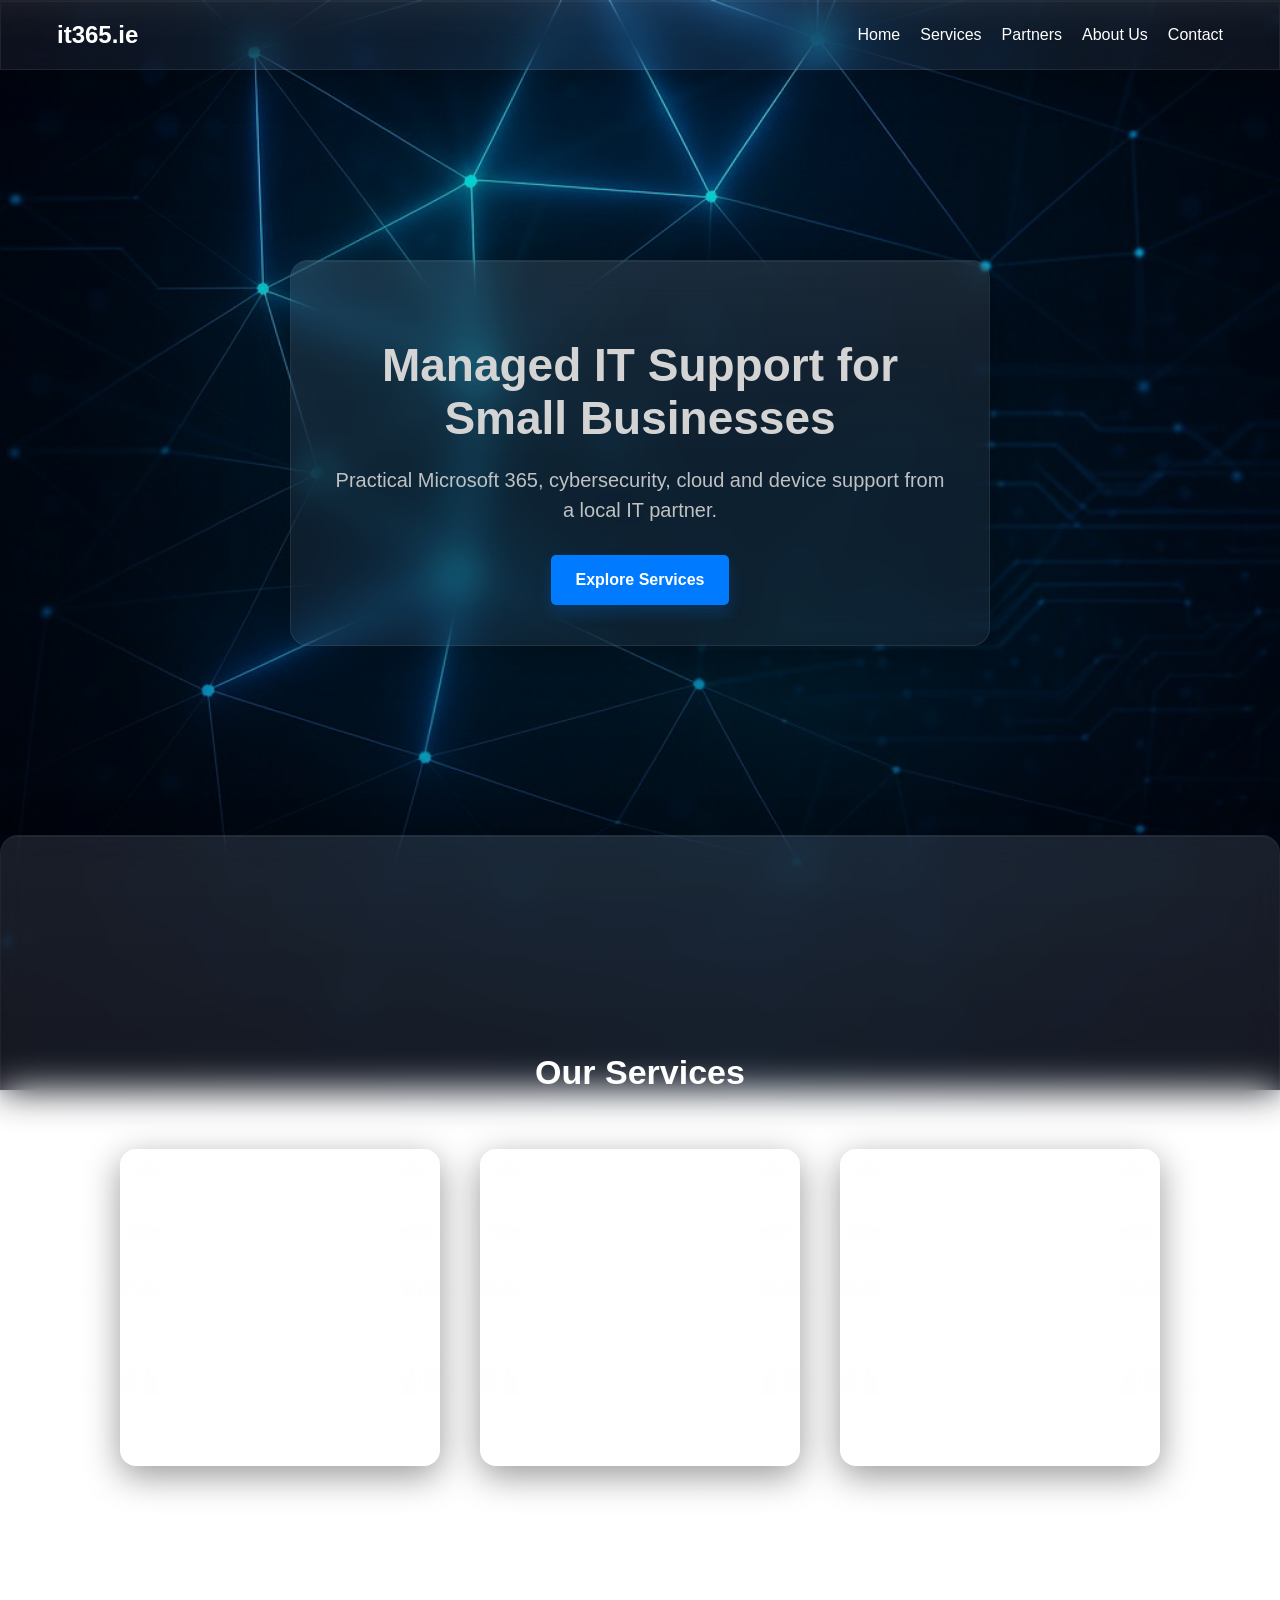
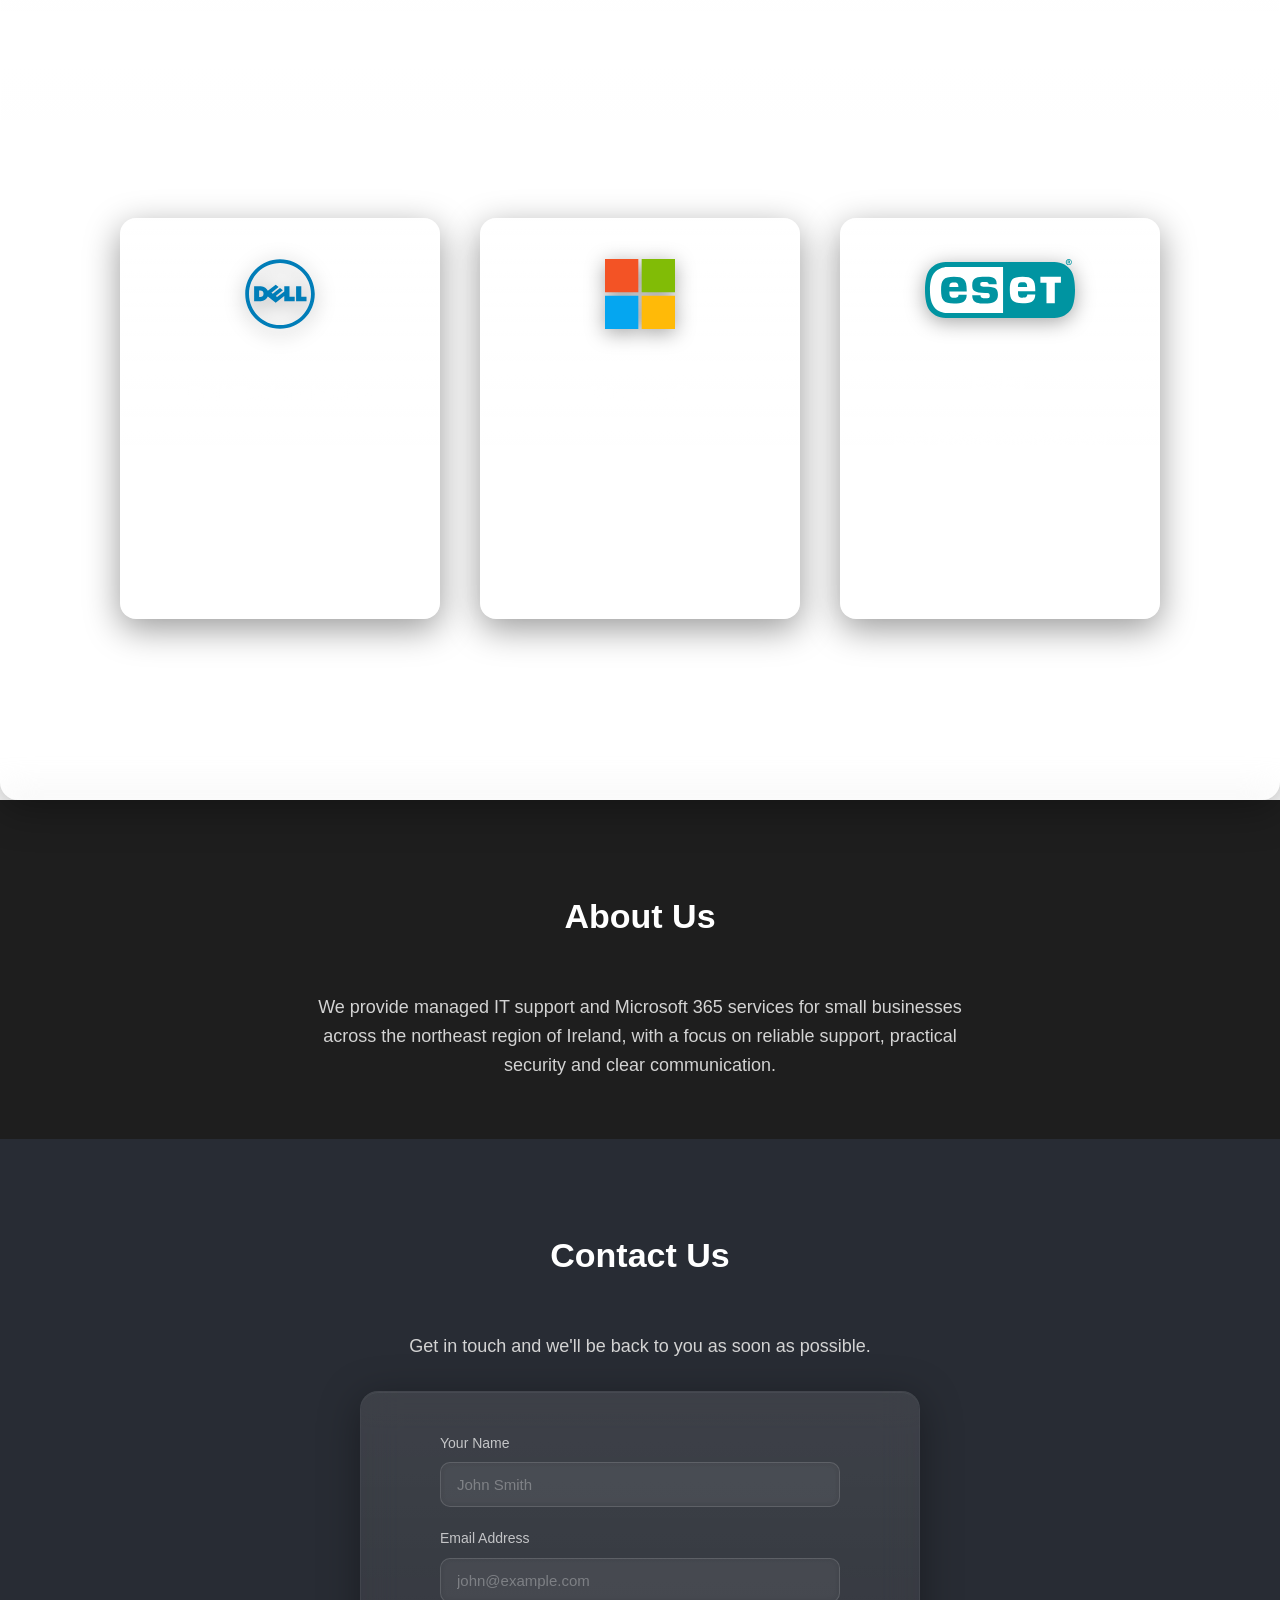
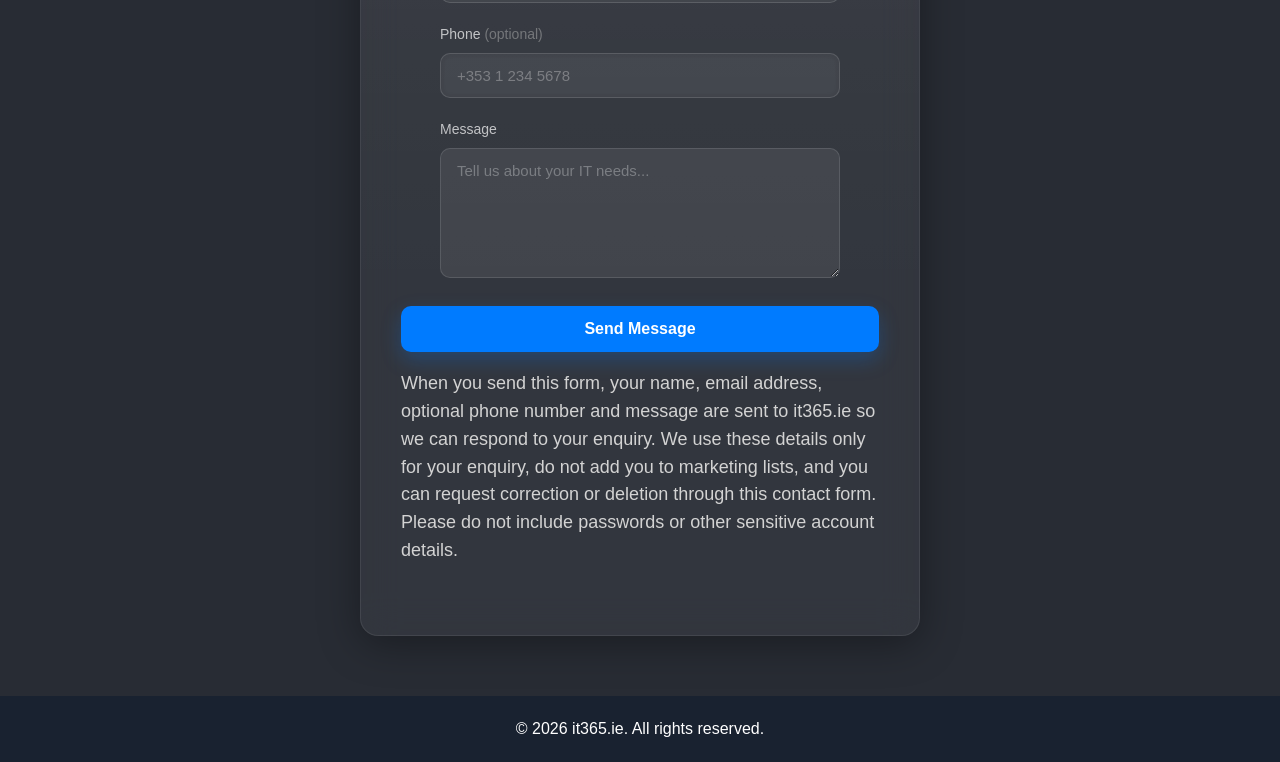
<file: index.html>
<!DOCTYPE html>
<html lang="en">
<head>
    <meta charset="UTF-8">
    <meta name="viewport" content="width=device-width, initial-scale=1.0">
    <title>Managed IT Support for Irish Businesses | it365.ie</title>
    <meta name="description" content="it365.ie provides managed IT support, Microsoft 365, Azure, Dell solutions and cybersecurity for small businesses across Ireland.">
    <link rel="stylesheet" href="css/styles.css">
</head>
<body>

    <!-- Snow container (for falling snowflakes) -->
     <!--
    <div class="snow-container"></div>
    -->

    <!-- Navigation Bar -->
    <header>
        <nav class="navbar glass">
            <a href="#home" class="logo">it365.ie</a>
            <ul class="nav-links">
                <li><a href="#home">Home</a></li>
                <li><a href="#services">Services</a></li>
                <li><a href="#partners">Partners</a></li>
                <li><a href="#about">About Us</a></li>
                <li><a href="#contact">Contact</a></li>
            </ul>
        </nav>
    </header>

<main>

    <!-- Hero Section -->
    <section id="home" class="hero">
        <div class="hero-content glass">
            <h1>Managed IT Support for Small Businesses</h1>
            <p>Practical Microsoft 365, cybersecurity, cloud and device support from a local IT partner.</p>
            <a href="#services" class="cta-button">Explore Services</a>
        </div>
    </section>

    <!-- Combined Services + Partners Wrapper -->
    <section class="services-wrapper glass">

        <!-- Services Section -->
        <section id="services" class="services">
            <h2>Our Services</h2>
            <div class="service-cards">
                <div class="card glass">
                    <h3>Managed IT Support</h3>
                    <p>Day-to-day helpdesk support, device setup, maintenance and plain-English advice to keep your team working.</p>
                </div>
                <div class="card glass">
                    <h3>Microsoft 365 & Cloud</h3>
                    <p>Email, Teams, SharePoint, OneDrive, Azure and identity services configured for secure collaboration.</p>
                </div>
                <div class="card glass">
                    <h3>Cybersecurity & Protection</h3>
                    <p>Endpoint security, patching, multi-factor authentication and backup guidance to reduce everyday business risk.</p>
                </div>
            </div>
        </section>

        <!-- Partners Section -->
        <section id="partners" class="services">
            <h2>Our Partners</h2>
            <div class="service-cards">

    <div class="card glass partner-card">
        <img src="images/partners/dell.svg" alt="Dell Technologies Logo" class="partner-logo">
        <h3>Dell Technologies</h3>
        <p>We have partnered with Dell for over 20 years to bring the latest technologies for AI workloads, servers, networks, desktops and laptops to business customers.</p>
    </div>

    <div class="card glass partner-card">
        <img src="images/partners/microsoft.svg" alt="Microsoft Logo" class="partner-logo">
        <h3>Microsoft</h3>
        <p>Microsoft 365 and Azure provide identity management, security, collaboration and analytics tools for small businesses.</p>
    </div>

    <div class="card glass partner-card">
        <img src="images/partners/esetsecurity.svg" alt="ESET Logo" class="partner-logo">
        <h3>ESET</h3>
        <p>ESET provides enterprise-level cybersecurity platforms to suit businesses of every size.</p>
    </div>

</div>
<!--
            <div class="pricing-button-container">
                <a href="support-plan-estimate.html" class="cta-button">
                    Pricing Calculator
                </a>
            </div>
            -->
        </section>

    </section>

    <!-- About Us Section -->
    <section id="about" class="about">
        <h2>About Us</h2>
        <p>We provide managed IT support and Microsoft 365 services for small businesses across the northeast region of Ireland, with a focus on reliable support, practical security and clear communication.</p>
    </section>

<!-- Contact Section -->
<section id="contact" class="contact">
    <h2>Contact Us</h2>
    <p>Get in touch and we'll be back to you as soon as possible.</p>
    <div class="contact-card glass" id="contactCard">
        <form id="contactForm" action="https://formspree.io/f/xjgeldjj" method="POST" novalidate>

            <div class="form-group">
                <label for="name">Your Name</label>
                <input type="text" id="name" name="name" placeholder="John Smith" required>
            </div>

            <div class="form-group">
                <label for="email">Email Address</label>
                <input type="email" id="email" name="email" placeholder="john@example.com" required>
            </div>

            <div class="form-group">
                <label for="phone">Phone <span>(optional)</span></label>
                <input type="tel" id="phone" name="phone" placeholder="+353 1 234 5678">
            </div>

            <div class="form-group">
                <label for="message">Message</label>
                <textarea id="message" name="message" placeholder="Tell us about your IT needs..." required></textarea>
            </div>

            <input type="text" name="_gotcha" style="display:none">

            <button type="submit" class="submit-btn" id="submitBtn">Send Message</button>

            <p class="privacy-note">When you send this form, your name, email address, optional phone number and message are sent to it365.ie so we can respond to your enquiry. We use these details only for your enquiry, do not add you to marketing lists, and you can request correction or deletion through this contact form. Please do not include passwords or other sensitive account details.</p>

            <div class="form-message" id="formMessage"></div>

        </form>
    </div>
</section>

</main>


    <!-- Footer -->
    <footer>
        <p>&copy; <span id="year"></span> it365.ie. All rights reserved.</p>
    </footer>
    <script src="js/site.js"></script>

</body>
</html>
</file>
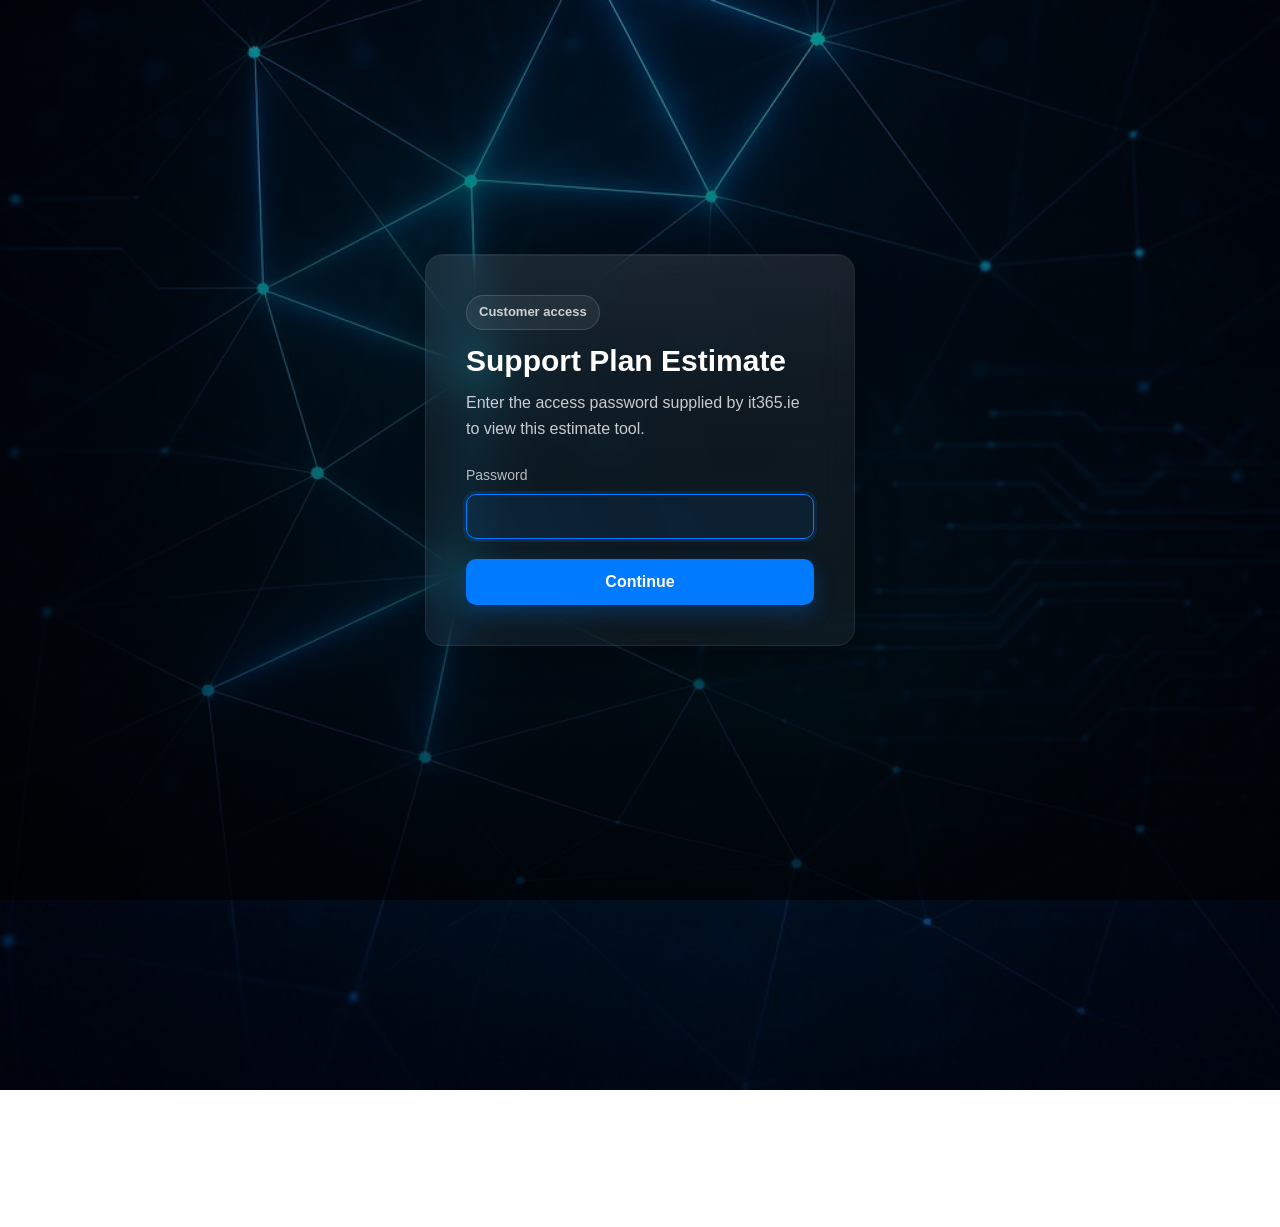
<file: support-plan-estimate.html>
<!DOCTYPE html>
<html lang="en">
<head>
    <meta charset="UTF-8">
    <meta name="viewport" content="width=device-width, initial-scale=1.0">
    <title>Support Plan Estimate | it365.ie</title>
    <meta name="robots" content="noindex, nofollow, noarchive">
    <link rel="stylesheet" href="css/styles.css">
    <!-- Favicon -->
    <link rel="icon" href="images/favicon.ico" type="image/x-icon">
    <!-- Meta Tags for SEO -->
    <meta name="description" content="Private support plan estimate tool for existing it365.ie customers.">
</head>
<body class="private-estimate-page is-locked">
    <div class="password-gate" id="passwordGate" role="dialog" aria-modal="true" aria-labelledby="passwordGateHeading">
        <form class="password-card glass" id="passwordGateForm">
            <p class="estimate-kicker">Customer access</p>
            <h1 id="passwordGateHeading">Support Plan Estimate</h1>
            <p>Enter the access password supplied by it365.ie to view this estimate tool.</p>
            <div class="form-group">
                <label for="estimatePassword">Password</label>
                <input type="password" id="estimatePassword" name="estimatePassword" autocomplete="current-password" required>
            </div>
            <button type="submit" class="submit-btn">Continue</button>
            <p class="form-message" id="passwordGateMessage" aria-live="polite"></p>
        </form>
    </div>

    <!-- Navigation Bar -->
    <header>
        <nav class="navbar glass">
            <a href="index.html" class="logo">it365.ie</a>
            <span class="customer-link-label">Existing customer estimate</span>
        </nav>
    </header>

    <!-- Main Content -->
    <main>
        <!-- Pricing Calculator Section -->
        <section id="pricing-calculator" class="pricing-calculator" aria-labelledby="pricing-calculator-heading">
            <div class="calculator-card glass">
                <h1 id="pricing-calculator-heading">Monthly Support Plan Estimate</h1>
                <p class="description">
                    Use this to estimate a monthly managed support plan for your existing business setup. It is a guide only, not a public price list or final quotation. <strong>All prices exclude VAT.</strong>
                </p>
                <form id="calculator-form" onsubmit="return false;">
                    <div class="form-group">
                        <label for="sites">Number of Sites <span>(€100 each)</span>:</label>
                        <input type="text" id="sites" name="sites" inputmode="numeric" pattern="[0-9]*" value="1" autocomplete="off">
                    </div>                    
                    <div class="form-group">
                        <label for="servers">Number of Servers <span>(€30 support + €45 backup each)</span>:</label>
                        <input type="text" id="servers" name="servers" inputmode="numeric" pattern="[0-9]*" value="0" autocomplete="off">
                    </div>
                    <div class="form-group">
                        <label for="pcs">Number of PCs/Laptops/Virtual Machines <span>(€15 each)</span>:</label>
                        <input type="text" id="pcs" name="pcs" inputmode="numeric" pattern="[0-9]*" value="0" autocomplete="off">
                    </div>
                    <div class="checkbox-group">
                        <input type="checkbox" id="microsoftBackup" name="microsoftBackup">
                        <label for="microsoftBackup">
                            Add Microsoft 365 backup
                            <span>€3 per PC, laptop or VM</span>
                        </label>
                    </div>
                    <!-- Error Message -->
                    <p id="error-message" class="error-message"></p>
                </form>
                <!-- Cost Breakdown -->
                <div id="breakdown" class="breakdown glass">
                    <p>Sites: <span id="siteCost">€0.00</span></p>
                    <p>Server support: <span id="serverSupportCost">€0.00</span></p>
                    <p>Server backup: <span id="serverBackupCost">€0.00</span></p>
                    <p>PCs/Laptops/VMs: <span id="pcCost">€0.00</span></p>
                    <p>Microsoft 365 backup: <span id="microsoftBackupCost">€0.00</span></p>
                    <div id="result" class="result">
                        <h3>Monthly Total: <span id="total">€0.00</span></h3>
                    </div>
                </div>
                <div class="estimate-actions">
                    <p class="estimate-note">We will review the figures with you before confirming any plan, especially where backup, Microsoft 365, security, site visits or project work are involved.</p>
                </div>
            </div>
        </section>
    </main>

    <!-- Footer -->
    <footer>
        <p>&copy; <span id="year"></span> it365.ie All rights reserved.</p>
    </footer>

    <!-- JavaScript Files -->
    <script src="js/calculator.js"></script>
    <script src="js/site.js"></script>
</body>
</html>
</file>
<file: css/styles.css>
*,
*::before,
*::after {
    box-sizing: border-box;
}

/* Core Colors (optional) */
:root {
    --bg-main: #1e1e1e;
    --bg-section: #282c34;
    --bg-card: #333842;
    --bg-nav: #192230;
    --primary: #007BFF;
    --accent: #ffde59;
    --text-main: #d3d3d3;
}

/* ============================
   General Styles + Typography
============================ */

body {
    margin: 0;
    font-family: 'Segoe UI', Tahoma, Geneva, Verdana, sans-serif;
    color: var(--text-main);
    line-height: 1.6;

    /* Background image stays visible when scrolling */
    background: url('../images/hero-bg.jpeg') no-repeat center center fixed;
    background-size: cover;

    /* Typography smoothing */
    -webkit-font-smoothing: antialiased;
    -moz-osx-font-smoothing: grayscale;
}

html {
    scroll-behavior: smooth;
}

section {
    scroll-margin-top: 90px;
}

/* ============================
   Navigation Bar
============================ */

.navbar {
    display: flex;
    justify-content: space-between;
    align-items: center;
    gap: 24px;
    padding: 15px clamp(20px, 5vw, 56px);

    /* Glass effect */
    background: rgba(25, 34, 48, 0.55);
    backdrop-filter: blur(14px);
    -webkit-backdrop-filter: blur(14px);

    border-bottom: 1px solid rgba(255,255,255,0.08);
    box-shadow: 0 8px 32px rgba(0,0,0,0.35);

    position: sticky;
    top: 0;
    z-index: 50;
}

.navbar.glass {
    border-radius: 0;
    overflow: visible;
    padding: 15px clamp(20px, 5vw, 56px);
}

.logo {
    font-size: 24px;
    font-weight: 700;
    color: #fff;
    text-decoration: none;
}

.nav-links {
    list-style: none;
    display: flex;
    flex-wrap: wrap;
    gap: 20px;
    margin: 0;
    padding: 0;
}

.nav-links li {
    margin: 0;
}

.nav-links a {
    text-decoration: none;
    color: #fff;
    font-size: 16px;
    transition: color 0.3s;
}

.nav-links a:hover {
    color: var(--accent);
}

.customer-link-label {
    color: rgba(255,255,255,0.72);
    font-size: 14px;
    font-weight: 500;
}

.private-estimate-page .navbar {
    background: rgba(25, 34, 48, 0.9);
    backdrop-filter: none;
    -webkit-backdrop-filter: none;
}

.private-estimate-page.is-locked {
    min-height: 100vh;
    overflow: hidden;
}

.private-estimate-page.is-locked > header,
.private-estimate-page.is-locked > main,
.private-estimate-page.is-locked > footer {
    visibility: hidden;
    pointer-events: none;
    user-select: none;
}

.password-gate {
    position: fixed;
    inset: 0;
    z-index: 100;
    display: flex;
    align-items: center;
    justify-content: center;
    padding: 20px;
    background:
        linear-gradient(to bottom, rgba(0,0,0,0.42), rgba(0,0,0,0.68)),
        url('../images/hero-bg.jpeg') no-repeat center center;
    background-size: cover;
}

.private-estimate-page:not(.is-locked) .password-gate {
    display: none;
}

.password-card {
    width: min(430px, 100%);
    text-align: left;
}

.password-card h1 {
    margin: 0 0 12px;
    color: #fff;
    font-size: 30px;
    line-height: 1.15;
}

.password-card p {
    color: rgba(255,255,255,0.78);
    margin: 0 0 22px;
}

.password-card .estimate-kicker {
    margin-bottom: 14px;
}

.password-card .form-message {
    margin-bottom: 0;
}

/* ============================
   Glass Utility
============================ */

.glass {
    background: rgba(255, 255, 255, 0.05);
    backdrop-filter: blur(18px);
    -webkit-backdrop-filter: blur(18px);

    border: 1px solid rgba(255,255,255,0.08);
    border-radius: 18px;

    padding: 40px;

    box-shadow:
        0 8px 40px rgba(0,0,0,0.35),
        inset 0 1px 0 rgba(255,255,255,0.05);

    position: relative;
    overflow: hidden;
}

.glass::before {
    content: "";
    position: absolute;
    inset: 0;
    border-radius: inherit;

    background: linear-gradient(
        to bottom,
        rgba(255,255,255,0.15),
        rgba(255,255,255,0.05) 30%,
        transparent 60%
    );

    opacity: 0.35;
    pointer-events: none;
}

/* ============================
   Hero Section
============================ */

.hero {
    position: relative;
    min-height: 85vh;

    display: flex;
    justify-content: center;
    align-items: center;

    padding: 120px 20px;
    text-align: center;
}

.hero::before {
    content: "";
    position: absolute;
    inset: 0;
    background: linear-gradient(
        to bottom,
        rgba(0, 0, 0, 0.15),
        rgba(0, 0, 0, 0.30)
    );
}

.hero-content {
    position: relative;
    max-width: 700px;
    width: 100%;
}

/* Typography tightening */
.hero h1 {
    font-size: 46px;
    font-weight: 600;
    line-height: 1.15;
    letter-spacing: 0;
    margin-bottom: 20px;
}

.hero p {
    font-size: 20px;
    font-weight: 400;
    line-height: 1.5;
    opacity: 0.9;
    margin-bottom: 30px;
}

/* ============================
   Buttons
============================ */

.cta-button,
.modern-button {
    padding: 12px 25px;
    text-decoration: none;
    border-radius: 5px;
    font-weight: 700;
    transition: background-color 0.3s, transform 0.2s;
    display: inline-block;
    cursor: pointer;
    border: none;
    background-color: var(--primary);
    color: #fff;
    box-shadow: 0px 8px 15px rgba(0, 123, 255, 0.2);
}

.cta-button:hover,
.modern-button:hover {
    background-color: #0056b3;
    transform: translateY(-3px);
}

/* ============================
   Services / Partners Sections
============================ */

.services {
    padding: 80px 20px;
    text-align: center;
    background: transparent;
}

.services-wrapper {
    padding: 100px 20px;
    margin: 0;
}

/* Section headings (typography tightening) */
.services h2,
.about h2,
.contact h2 {
    font-size: 34px;
    font-weight: 600;
    letter-spacing: 0;
    margin-bottom: 50px;
    color: #fff;
}

/* Cards grid */
.service-cards {
    display: grid;
    grid-template-columns: repeat(3, 320px);
    justify-content: center;
    gap: 40px;
    margin-top: 50px;
}

/* Card */
.card {
    background: rgba(255,255,255,0.05);
    backdrop-filter: blur(14px);
    -webkit-backdrop-filter: blur(14px);

    border-radius: 16px;
    padding: 40px 30px;
    width: 320px;

    display: flex;
    flex-direction: column;
    align-items: center;
    text-align: center;

    border: 1px solid rgba(255,255,255,0.08);
    box-shadow: 0 10px 35px rgba(0,0,0,0.4);

    transition: transform 0.3s, box-shadow 0.3s;
}

.card:hover {
    transform: translateY(-10px);
    box-shadow: 0 15px 45px rgba(0,0,0,0.55);
}

/* Card typography tightening */
.card h3 {
    font-size: 22px;
    font-weight: 600;
    letter-spacing: 0;
    margin-bottom: 12px;
    color: #fff;
}

.card p {
    font-size: 15.5px;
    line-height: 1.6;
    color: rgba(255,255,255,0.85);
}

/* Space between Services and Partners sections (inside wrapper) */
.services + .services {
    margin-top: 60px;
}

/* Pricing button */
.pricing-button-container {
    margin-top: 30px;
}

/* ============================
   Partner Logos
============================ */

.partner-card {
    text-align: center;
}

.partner-logo {
    max-width: 150px;
    max-height: 70px;

    width: auto;
    height: auto;

    margin-bottom: 25px;

    display: block;

    /* Subtle elevation */
    filter: drop-shadow(0 4px 10px rgba(0,0,0,0.35));
}

/* ============================
   About + Contact
============================ */

.about {
    padding: 60px 20px;
    background-color: var(--bg-main);
    text-align: center;
}

.about p {
    font-size: 18px;
    max-width: 700px;
    margin: 0 auto;
    color: var(--text-main);
}

.contact {
    padding: 60px 20px;
    text-align: center;
    background-color: var(--bg-section);
}

.contact p {
    font-size: 18px;
    margin-bottom: 30px;
    color: var(--text-main);
}

.privacy-note {
    color: rgba(255,255,255,0.62);
    font-size: 13px;
    line-height: 1.55;
    margin: 18px 0 0;
}

/* ============================
   Footer
============================ */

footer {
    background-color: var(--bg-nav);
    color: #fff;
    text-align: center;
    padding: 20px 0;
}

footer p {
    margin: 0;
    font-size: 16px;
}

/* ============================
   Pricing Calculator Page
============================ */

.pricing-calculator {
    position: relative;
    min-height: calc(100vh - 70px);
    padding: 52px 20px;
    color: var(--text-main);
    text-align: center;
    display: flex;
    align-items: flex-start;
    justify-content: center;
}

.pricing-calculator::before {
    content: "";
    position: absolute;
    inset: 0;
    background: linear-gradient(
        to bottom,
        rgba(0,0,0,0.28),
        rgba(0,0,0,0.55)
    );
    pointer-events: none;
}

.calculator-card {
    width: min(720px, 100%);
    position: relative;
    text-align: center;
    padding: 32px;
}

.pricing-calculator h1 {
    margin: 0 0 16px;
    font-size: 36px;
    font-weight: 600;
    line-height: 1.15;
    color: #fff;
}

.estimate-kicker {
    display: inline-flex;
    align-items: center;
    justify-content: center;
    margin: 0 0 14px;
    padding: 6px 12px;
    border: 1px solid rgba(255,255,255,0.14);
    border-radius: 999px;
    color: rgba(255,255,255,0.78);
    background: rgba(255,255,255,0.06);
    font-size: 13px;
    font-weight: 600;
}

.pricing-calculator .description {
    margin-bottom: 24px;
    font-size: 17px;
    max-width: 600px;
    margin-left: auto;
    margin-right: auto;
    color: #e0e0e0;
}

.pricing-calculator form {
    margin: 0 auto;
    max-width: 440px;
}

.pricing-calculator .form-group {
    margin-bottom: 12px;
}

.pricing-calculator .form-group label {
    color: rgba(255,255,255,0.78);
    font-size: 13.5px;
}

.pricing-calculator .form-group input {
    background: rgba(255,255,255,0.07);
    color: #fff;
    border: 1px solid rgba(255,255,255,0.13);
    box-shadow: inset 0 1px 0 rgba(255,255,255,0.04);
}

.pricing-calculator .form-group input:focus {
    border-color: rgba(0,123,255,0.7);
    background: rgba(0,123,255,0.08);
    box-shadow: 0 0 0 3px rgba(0,123,255,0.14);
    outline: none;
}

.checkbox-group {
    display: grid;
    grid-template-columns: 22px 1fr;
    gap: 12px;
    width: min(440px, 100%);
    margin: 14px auto 10px;
    padding: 14px 16px;
    text-align: left;
    background: rgba(255,255,255,0.06);
    border: 1px solid rgba(255,255,255,0.12);
    border-radius: 10px;
}

.checkbox-group input {
    width: 18px;
    height: 18px;
    margin: 3px 0 0;
    accent-color: var(--primary);
}

.checkbox-group label {
    color: rgba(255,255,255,0.86);
    font-size: 14px;
    font-weight: 600;
    line-height: 1.35;
}

.checkbox-group label span {
    display: block;
    margin-top: 3px;
    color: rgba(255,255,255,0.58);
    font-size: 13px;
    font-weight: 400;
}

.pricing-calculator .result h3 {
    font-size: 30px;
    color: var(--accent);
    margin: 0;
}

.breakdown {
    width: min(440px, 100%);
    margin: 16px auto 0;
    padding: 18px 24px;
}

.breakdown p {
    display: flex;
    justify-content: space-between;
    gap: 18px;
    margin: 0 0 12px;
    color: rgba(255,255,255,0.82);
}

.breakdown p:last-of-type {
    margin-bottom: 0;
}

.estimate-actions {
    width: min(440px, 100%);
    margin: 22px auto 0;
}

.estimate-actions .cta-button {
    width: 100%;
}

.estimate-actions .cta-button.is-disabled {
    opacity: 0.55;
    pointer-events: none;
    transform: none;
    box-shadow: none;
}

.estimate-note {
    margin: 16px 0 0;
    color: rgba(255,255,255,0.64);
    font-size: 13.5px;
    line-height: 1.5;
}

/* Total Amount */
#total {
    transition: color 0.3s ease;
}

#total.highlight {
    color: lightgreen;
    font-weight: bold;
}

/* Form Styles */
.form-group {
    text-align: left;
    max-width: 400px;
    margin: 0 auto 20px;
}

.form-group label {
    font-size: 16px;
    margin-bottom: 5px;
    color: #ffffff;
    display: block;
}

.form-group label span {
    font-weight: 300;
    color: #b3b3b3;
}

.form-group input {
    width: 100%;
    padding: 12px 15px;
    border-radius: 5px;
    border: 1px solid #ccc;
    font-size: 16px;
    box-shadow: inset 0 0 5px rgba(0, 0, 0, 0.1);
    transition: border-color 0.3s;
}

.form-group input:focus {
    border-color: var(--primary);
    outline: none;
}

.result {
    margin-top: 24px;
}

/* ============================
   Snow (optional, currently off)
============================ */

.snow-container {
    position: fixed;
    inset: 0;
    pointer-events: none;
    overflow: hidden;
    z-index: 5;
}

.snowflake {
    position: absolute;
    top: -10px;
    color: #fff;
    opacity: 0.8;
    font-size: 10px;
    animation-name: snowfall;
    animation-timing-function: linear;
    animation-iteration-count: infinite;
}

@keyframes snowfall {
    0% { transform: translate3d(0, -10px, 0); }
    100% { transform: translate3d(0, 110vh, 0); }
}

/* ============================
   Mouse Light Tracking Effect
============================ */



.card.glass::after,
.navbar.glass::after,
.hero-content.glass::after {
    content: "";
    position: absolute;
    inset: 0;

    background: radial-gradient(
        140px circle at var(--x, 50%) var(--y, 50%),
        rgba(255,255,255,0.10) 0%,
        rgba(255,255,255,0.05) 30%,
        transparent 65%
    );

    opacity: 0;
    transition: opacity 0.25s ease;
    pointer-events: none;
}

.card.glass:hover::after,
.navbar.glass:hover::after,
.hero-content.glass:hover::after {
    opacity: 1;
}

/* Contact Form */
.contact-card {
    width: 100%;
    max-width: 560px;
    margin: 0 auto;
    text-align: left;
}


.form-group label {
    display: block;
    font-size: 14px;
    font-weight: 500;
    color: rgba(255,255,255,0.7);
    margin-bottom: 8px;
}

.form-group label span {
    opacity: 0.5;
    font-weight: 400;
}

.form-group input,
.form-group textarea {
    width: 100%;
    padding: 13px 16px;
    background: rgba(255,255,255,0.07);
    border: 1px solid rgba(255,255,255,0.12);
    border-radius: 10px;
    color: #fff;
    font-size: 15px;
    font-family: inherit;
    transition: border-color 0.25s, background 0.25s, box-shadow 0.25s;
    outline: none;
}

.form-group input::placeholder,
.form-group textarea::placeholder {
    color: rgba(255,255,255,0.3);
}

.form-group input:focus,
.form-group textarea:focus {
    border-color: var(--primary);
    background: rgba(0,123,255,0.08);
    box-shadow: 0 0 0 3px rgba(0,123,255,0.15);
}

.form-group textarea {
    resize: vertical;
    min-height: 130px;
}

.submit-btn {
    width: 100%;
    padding: 14px;
    background-color: var(--primary);
    color: #fff;
    border: none;
    border-radius: 10px;
    font-size: 16px;
    font-weight: 700;
    font-family: inherit;
    cursor: pointer;
    transition: background-color 0.3s, transform 0.2s, box-shadow 0.3s;
    box-shadow: 0 8px 20px rgba(0,123,255,0.25);
}

.submit-btn:hover {
    background-color: #0056b3;
    transform: translateY(-2px);
}

.submit-btn:disabled {
    opacity: 0.6;
    cursor: not-allowed;
    transform: none;
}

.form-message {
    margin-top: 20px;
    padding: 14px 18px;
    border-radius: 10px;
    font-size: 15px;
    display: none;
}

.form-message.success {
    background: rgba(40,167,69,0.15);
    border: 1px solid rgba(40,167,69,0.35);
    color: #7ddd9a;
    display: block;
}

.form-message.error {
    background: rgba(220,53,69,0.15);
    border: 1px solid rgba(220,53,69,0.35);
    color: #f1818b;
    display: block;
}
/* ============================
   Responsive
============================ */

@media (max-width: 900px) {
    .service-cards {
        grid-template-columns: repeat(2, minmax(260px, 320px));
        gap: 28px;
    }
}

@media (max-width: 768px) {
    .navbar {
        flex-direction: column;
        align-items: center;
        gap: 12px;
        padding: 14px 18px;
        text-align: center;
    }

    .navbar.glass {
        padding: 14px 18px;
    }

    .nav-links {
        justify-content: center;
        gap: 8px 16px;
        width: 100%;
    }

    .nav-links a {
        font-size: 14px;
        line-height: 1.3;
    }

    .hero {
        min-height: 72vh;
        padding: 90px 16px;
    }

    .hero-content,
    .glass {
        padding: 28px;
    }

    .services,
    .services-wrapper,
    .about,
    .contact,
    .pricing-calculator {
        padding-left: 16px;
        padding-right: 16px;
    }

    .pricing-calculator {
        padding-top: 56px;
        padding-bottom: 56px;
    }

    .services-wrapper {
        padding-top: 56px;
        padding-bottom: 56px;
    }

    .service-cards {
        grid-template-columns: 1fr;
        justify-items: center;
        gap: 24px;
    }

    .card {
        width: 100%;
        max-width: 400px;
        padding: 32px 24px;
    }

    .hero h1 {
        font-size: 32px;
    }

    .hero p {
        font-size: 16px;
    }
}

@media (max-width: 430px) {
    .logo {
        font-size: 22px;
    }

    .nav-links {
        gap: 6px 12px;
    }

    .nav-links a {
        font-size: 13px;
    }

    .hero-content,
    .glass {
        padding: 22px;
    }

    .services h2,
    .about h2,
    .contact h2 {
        font-size: 28px;
    }

    .contact-card {
        padding: 22px;
    }

    .pricing-calculator .result h3 {
        font-size: 26px;
    }

    .pricing-calculator h1 {
        font-size: 30px;
    }

    .breakdown p {
        flex-direction: column;
        gap: 2px;
        text-align: center;
    }
}

@media (prefers-reduced-motion: reduce) {
    html {
        scroll-behavior: auto;
    }

    .card,
    .cta-button,
    .modern-button,
    .submit-btn {
        transition: none;
    }

    .card:hover,
    .cta-button:hover,
    .modern-button:hover,
    .submit-btn:hover {
        transform: none;
    }
}
</file>
